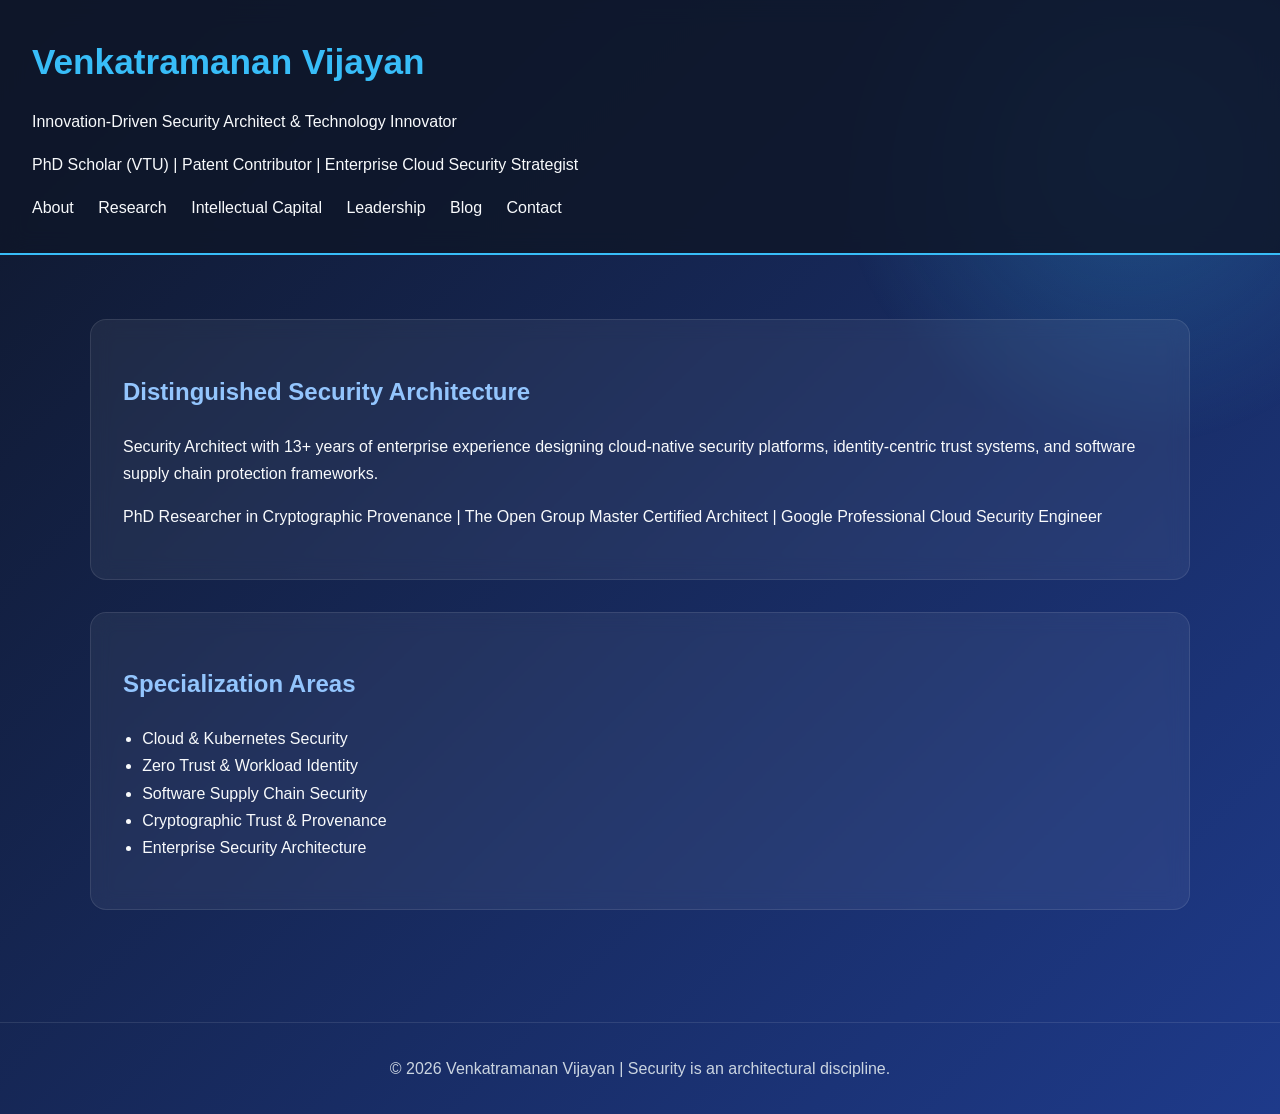
<file: index.html>
<!DOCTYPE html>
<html>
<head>
    <title>Venkatramanan Vijayan | Distinguished Security Architect</title>
    <link rel="stylesheet" href="assets/style.css">
</head>
<body>

<header>
    <h1>Venkatramanan Vijayan</h1>
    <p>Innovation-Driven Security Architect & Technology Innovator</p>
    <p>PhD Scholar (VTU) | Patent Contributor | Enterprise Cloud Security Strategist</p>

    <nav>
        <a href="about.html">About</a>
        <a href="research.html">Research</a>
        <a href="patents.html">Intellectual Capital</a>
        <a href="leadership.html">Leadership</a>
        <a href="blog.html">Blog</a>
        <a href="contact.html">Contact</a>
    </nav>
</header>

<section>

<div class="card">
    <h2>Distinguished Security Architecture</h2>
    <p>
        Security Architect with 13+ years of enterprise experience
        designing cloud-native security platforms, identity-centric
        trust systems, and software supply chain protection frameworks.
    </p>

    <p>
        PhD Researcher in Cryptographic Provenance |
        The Open Group Master Certified Architect |
        Google Professional Cloud Security Engineer
    </p>
</div>

<div class="card">
    <h2>Specialization Areas</h2>
    <ul>
        <li>Cloud & Kubernetes Security</li>
        <li>Zero Trust & Workload Identity</li>
        <li>Software Supply Chain Security</li>
        <li>Cryptographic Trust & Provenance</li>
        <li>Enterprise Security Architecture</li>
    </ul>
</div>

</section>

<footer>
    © 2026 Venkatramanan Vijayan | Security is an architectural discipline.
</footer>

</body>
</html>
</file>
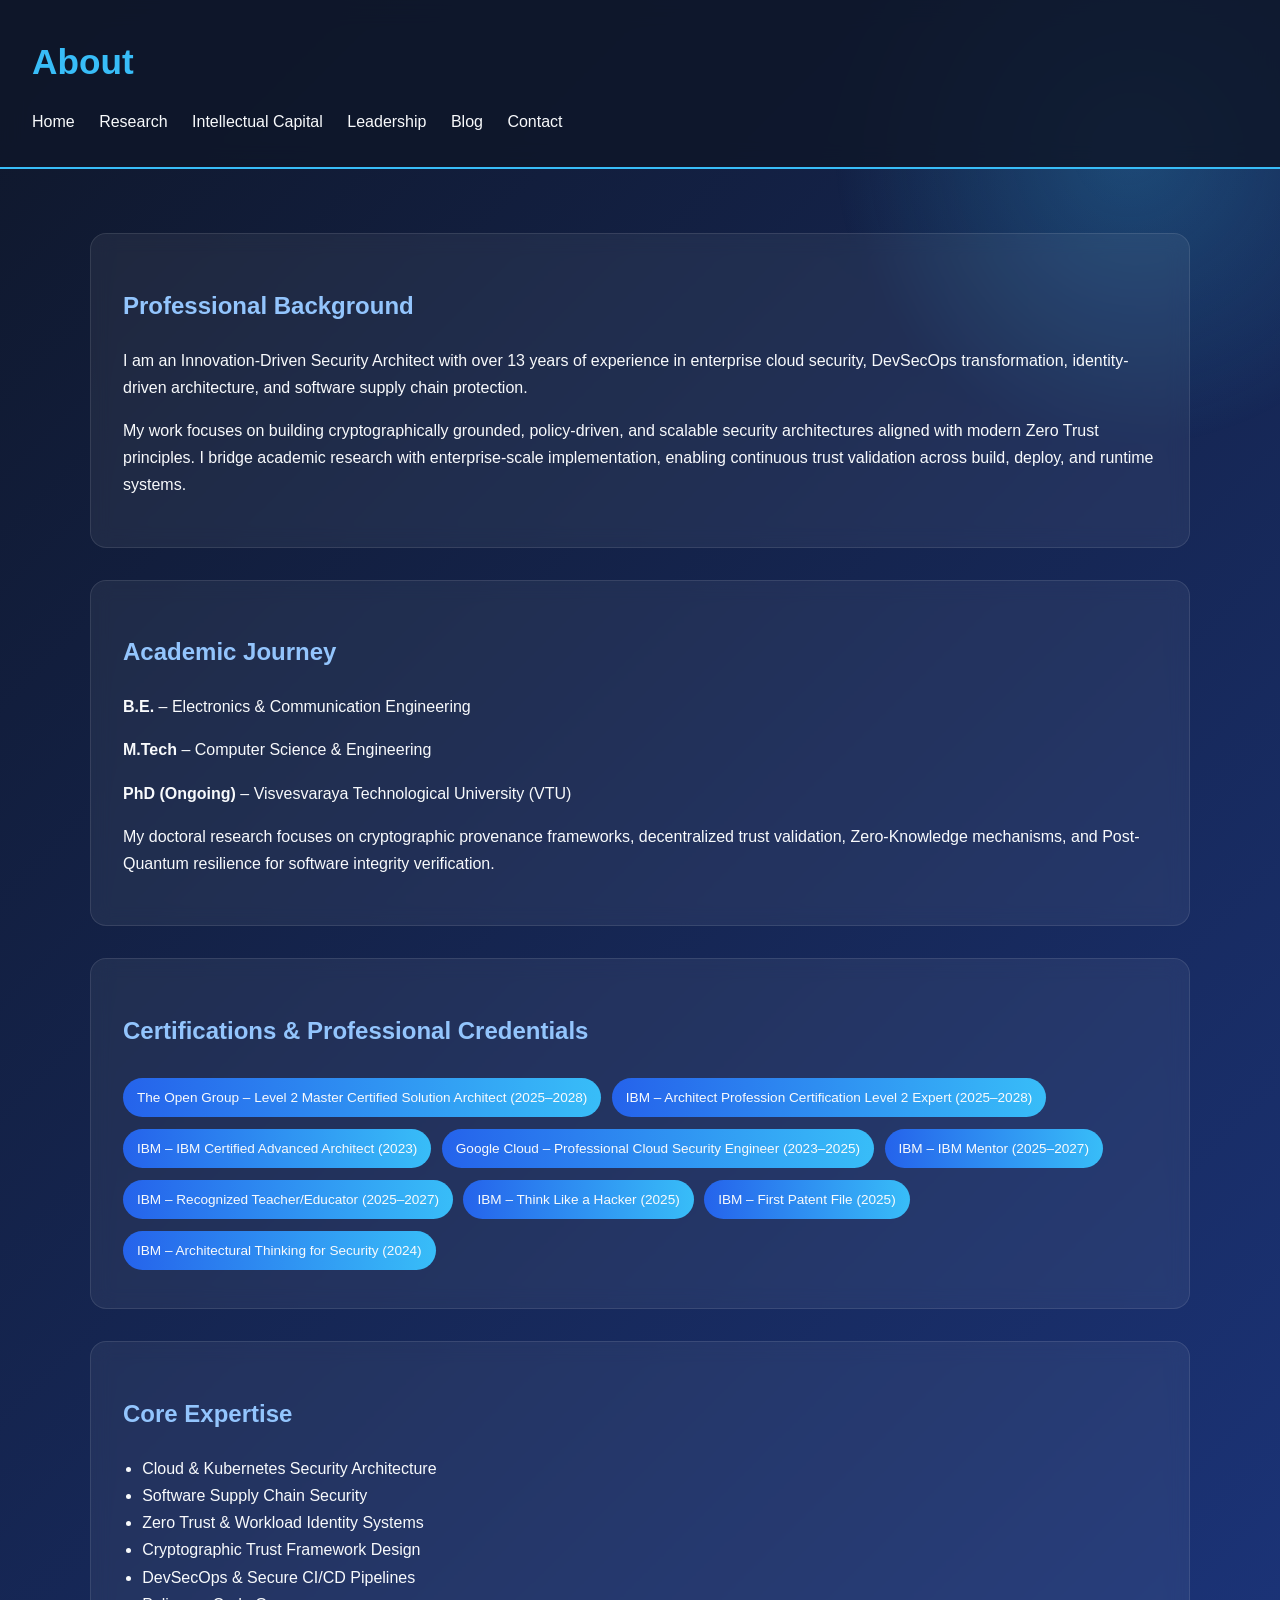
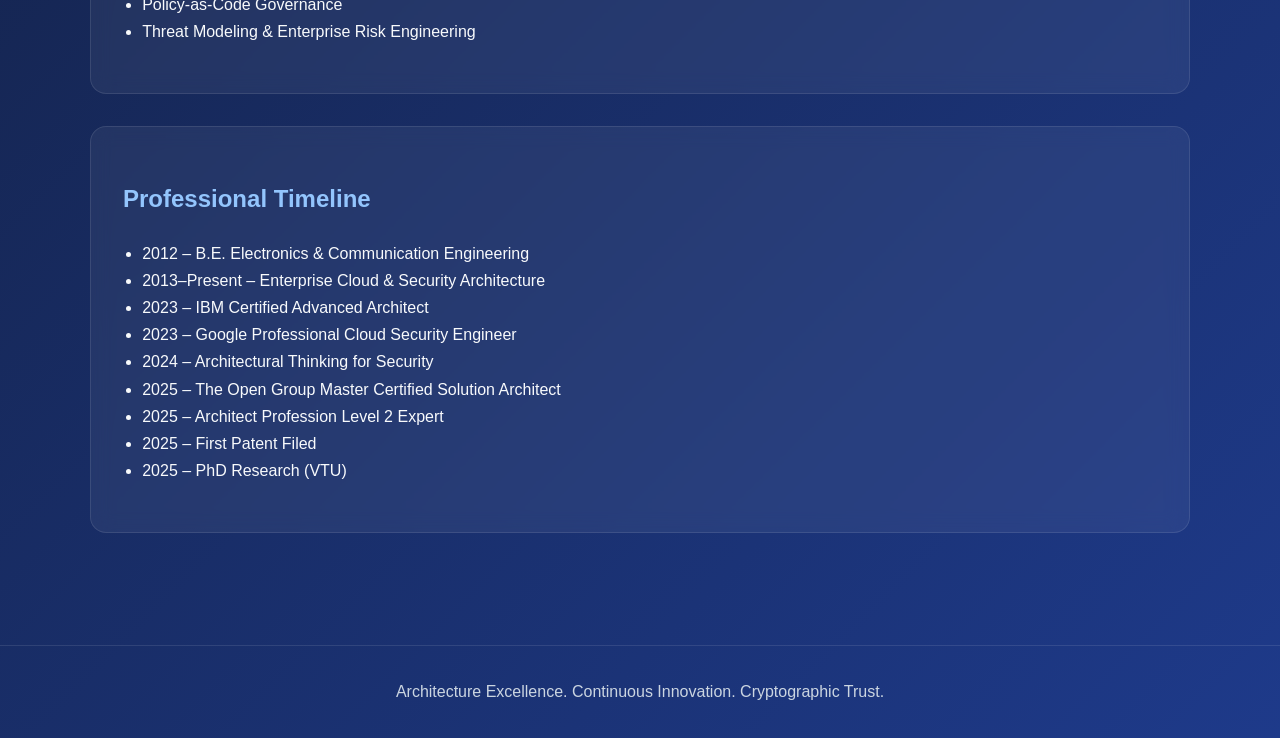
<file: about.html>
<!DOCTYPE html>
<html>
<head>
    <title>About | Venkatramanan Vijayan</title>
    <link rel="stylesheet" href="assets/style.css">
</head>
<body>

<header>
    <h1>About</h1>
    <nav>
        <a href="index.html">Home</a>
        <a href="research.html">Research</a>
        <a href="patents.html">Intellectual Capital</a>
        <a href="leadership.html">Leadership</a>
        <a href="blog.html">Blog</a>
        <a href="contact.html">Contact</a>
    </nav>
</header>

<section>

<div class="card">
    <h2>Professional Background</h2>
    <p>
        I am an Innovation-Driven Security Architect with over 13 years of experience
        in enterprise cloud security, DevSecOps transformation, identity-driven architecture,
        and software supply chain protection.
    </p>

    <p>
        My work focuses on building cryptographically grounded, policy-driven,
        and scalable security architectures aligned with modern Zero Trust principles.
        I bridge academic research with enterprise-scale implementation,
        enabling continuous trust validation across build, deploy, and runtime systems.
    </p>
</div>

<div class="card">
    <h2>Academic Journey</h2>
    <p><strong>B.E.</strong> – Electronics & Communication Engineering</p>
    <p><strong>M.Tech</strong> – Computer Science & Engineering</p>
    <p><strong>PhD (Ongoing)</strong> – Visvesvaraya Technological University (VTU)</p>

    <p>
        My doctoral research focuses on cryptographic provenance frameworks,
        decentralized trust validation, Zero-Knowledge mechanisms,
        and Post-Quantum resilience for software integrity verification.
    </p>
</div>

<div class="card">
    <h2>Certifications & Professional Credentials</h2>

    <div class="badge">The Open Group – Level 2 Master Certified Solution Architect (2025–2028)</div>
    <div class="badge">IBM – Architect Profession Certification Level 2 Expert (2025–2028)</div>
    <div class="badge">IBM – IBM Certified Advanced Architect (2023)</div>
    <div class="badge">Google Cloud – Professional Cloud Security Engineer (2023–2025)</div>
    <div class="badge">IBM – IBM Mentor (2025–2027)</div>
    <div class="badge">IBM – Recognized Teacher/Educator (2025–2027)</div>
    <div class="badge">IBM – Think Like a Hacker (2025)</div>
    <div class="badge">IBM – First Patent File (2025)</div>
    <div class="badge">IBM – Architectural Thinking for Security (2024)</div>

</div>

<div class="card">
    <h2>Core Expertise</h2>
    <ul>
        <li>Cloud & Kubernetes Security Architecture</li>
        <li>Software Supply Chain Security</li>
        <li>Zero Trust & Workload Identity Systems</li>
        <li>Cryptographic Trust Framework Design</li>
        <li>DevSecOps & Secure CI/CD Pipelines</li>
        <li>Policy-as-Code Governance</li>
        <li>Threat Modeling & Enterprise Risk Engineering</li>
    </ul>
</div>

<div class="card">
    <h2>Professional Timeline</h2>
    <ul>
        <li>2012 – B.E. Electronics & Communication Engineering</li>
        <li>2013–Present – Enterprise Cloud & Security Architecture</li>
        <li>2023 – IBM Certified Advanced Architect</li>
        <li>2023 – Google Professional Cloud Security Engineer</li>
        <li>2024 – Architectural Thinking for Security</li>
        <li>2025 – The Open Group Master Certified Solution Architect</li>
        <li>2025 – Architect Profession Level 2 Expert</li>
        <li>2025 – First Patent Filed</li>
        <li>2025 – PhD Research (VTU)</li>
    </ul>
</div>

</section>

<footer>
    Architecture Excellence. Continuous Innovation. Cryptographic Trust.
</footer>

</body>
</html>
</file>
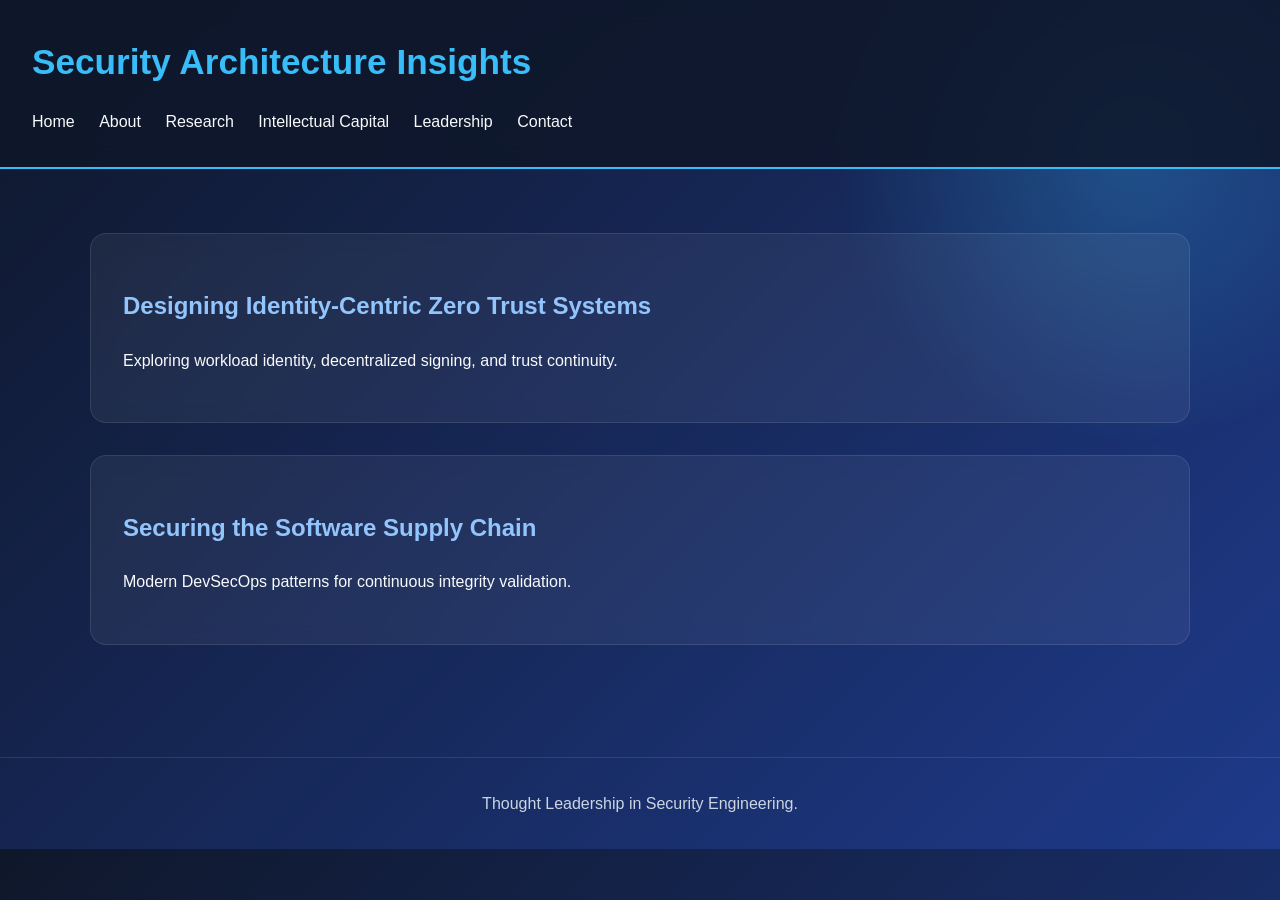
<file: blog.html>
<!DOCTYPE html>
<html>
<head>
    <title>Blog | Venkatramanan Vijayan</title>
    <link rel="stylesheet" href="assets/style.css">
</head>
<body>

<header>
    <h1>Security Architecture Insights</h1>
    <nav>
        <a href="index.html">Home</a>
        <a href="about.html">About</a>
        <a href="research.html">Research</a>
        <a href="patents.html">Intellectual Capital</a>
        <a href="leadership.html">Leadership</a>
        <a href="contact.html">Contact</a>
    </nav>
</header>

<section>

<div class="card">
    <h2>Designing Identity-Centric Zero Trust Systems</h2>
    <p>Exploring workload identity, decentralized signing, and trust continuity.</p>
</div>

<div class="card">
    <h2>Securing the Software Supply Chain</h2>
    <p>Modern DevSecOps patterns for continuous integrity validation.</p>
</div>

</section>

<footer>
    Thought Leadership in Security Engineering.
</footer>

</body>
</html>
</file>
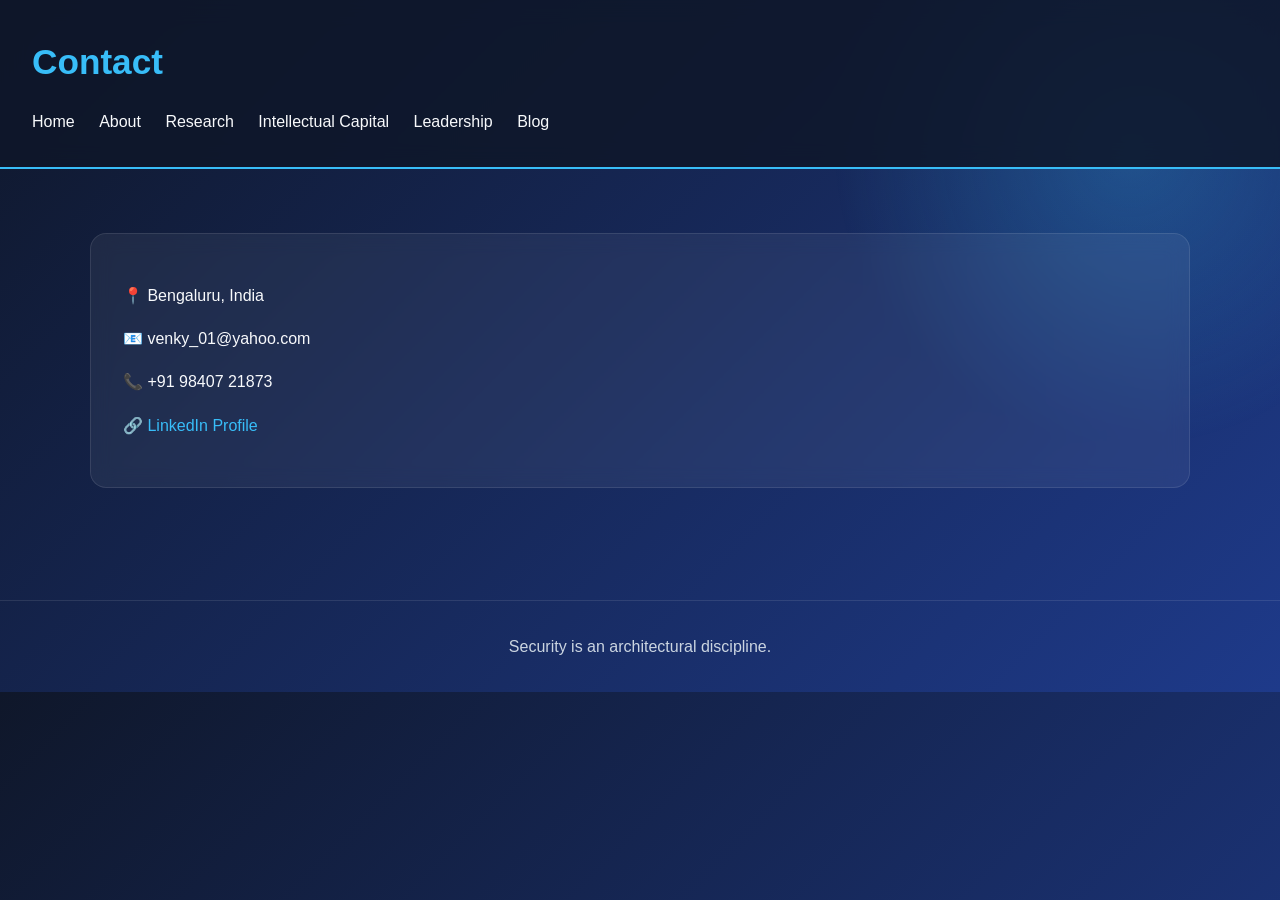
<file: contact.html>
<!DOCTYPE html>
<html>
<head>
    <title>Contact | Venkatramanan Vijayan</title>
    <link rel="stylesheet" href="assets/style.css">
</head>
<body>

<header>
    <h1>Contact</h1>
    <nav>
        <a href="index.html">Home</a>
        <a href="about.html">About</a>
        <a href="research.html">Research</a>
        <a href="patents.html">Intellectual Capital</a>
        <a href="leadership.html">Leadership</a>
        <a href="blog.html">Blog</a>
    </nav>
</header>

<section>

<div class="card">
    <p>📍 Bengaluru, India</p>
    <p>📧 venky_01@yahoo.com</p>
    <p>📞 +91 98407 21873</p>
    <p>
        🔗 <a href="https://www.linkedin.com/in/venky1805/" target="_blank">LinkedIn Profile</a>
    </p>
</div>

</section>

<footer>
    Security is an architectural discipline.
</footer>

</body>
</html>
</file>
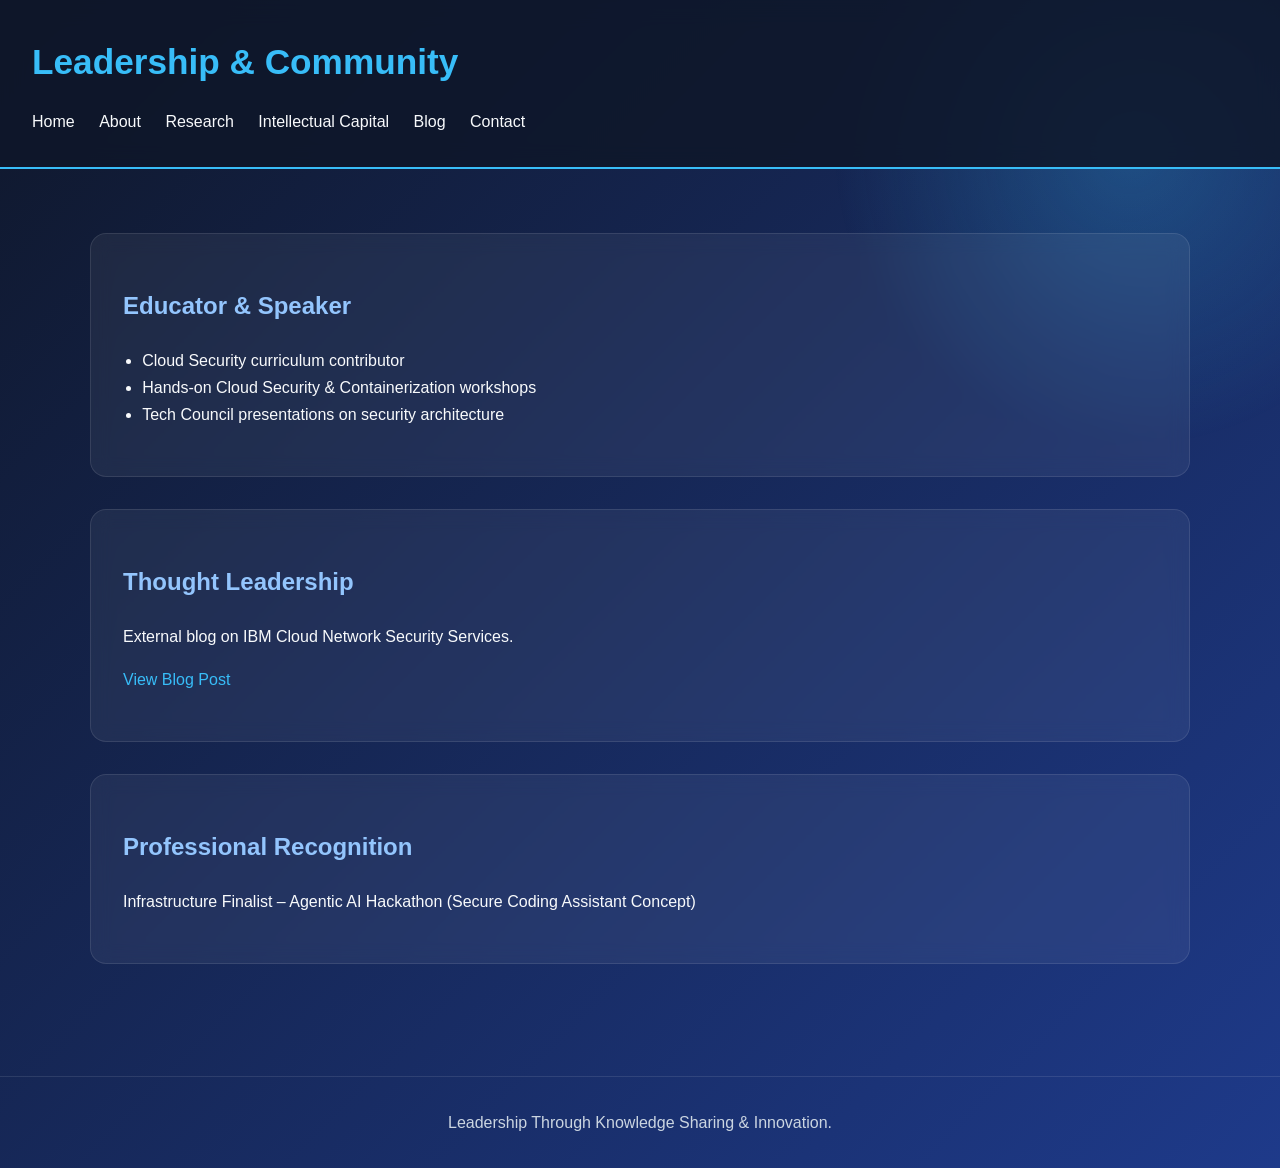
<file: leadership.html>
<!DOCTYPE html>
<html>
<head>
    <title>Leadership | Venkatramanan Vijayan</title>
    <link rel="stylesheet" href="assets/style.css">
</head>
<body>

<header>
    <h1>Leadership & Community</h1>
    <nav>
        <a href="index.html">Home</a>
        <a href="about.html">About</a>
        <a href="research.html">Research</a>
        <a href="patents.html">Intellectual Capital</a>
        <a href="blog.html">Blog</a>
        <a href="contact.html">Contact</a>
    </nav>
</header>

<section>

<div class="card">
    <h2>Educator & Speaker</h2>
    <ul>
        <li>Cloud Security curriculum contributor</li>
        <li>Hands-on Cloud Security & Containerization workshops</li>
        <li>Tech Council presentations on security architecture</li>
    </ul>
</div>

<div class="card">
    <h2>Thought Leadership</h2>
    <p>
        External blog on IBM Cloud Network Security Services.
    </p>
    <p>
        <a href="https://www.ibm.com/products/blog/fortressing-the-digital-frontier-a-comprehensive-look-at-ibm-cloud-network-security-services" target="_blank">
        View Blog Post
        </a>
    </p>
</div>

<div class="card">
    <h2>Professional Recognition</h2>
    <p>
        Infrastructure Finalist – Agentic AI Hackathon (Secure Coding Assistant Concept)
    </p>
</div>

</section>

<footer>
    Leadership Through Knowledge Sharing & Innovation.
</footer>

</body>
</html>
</file>
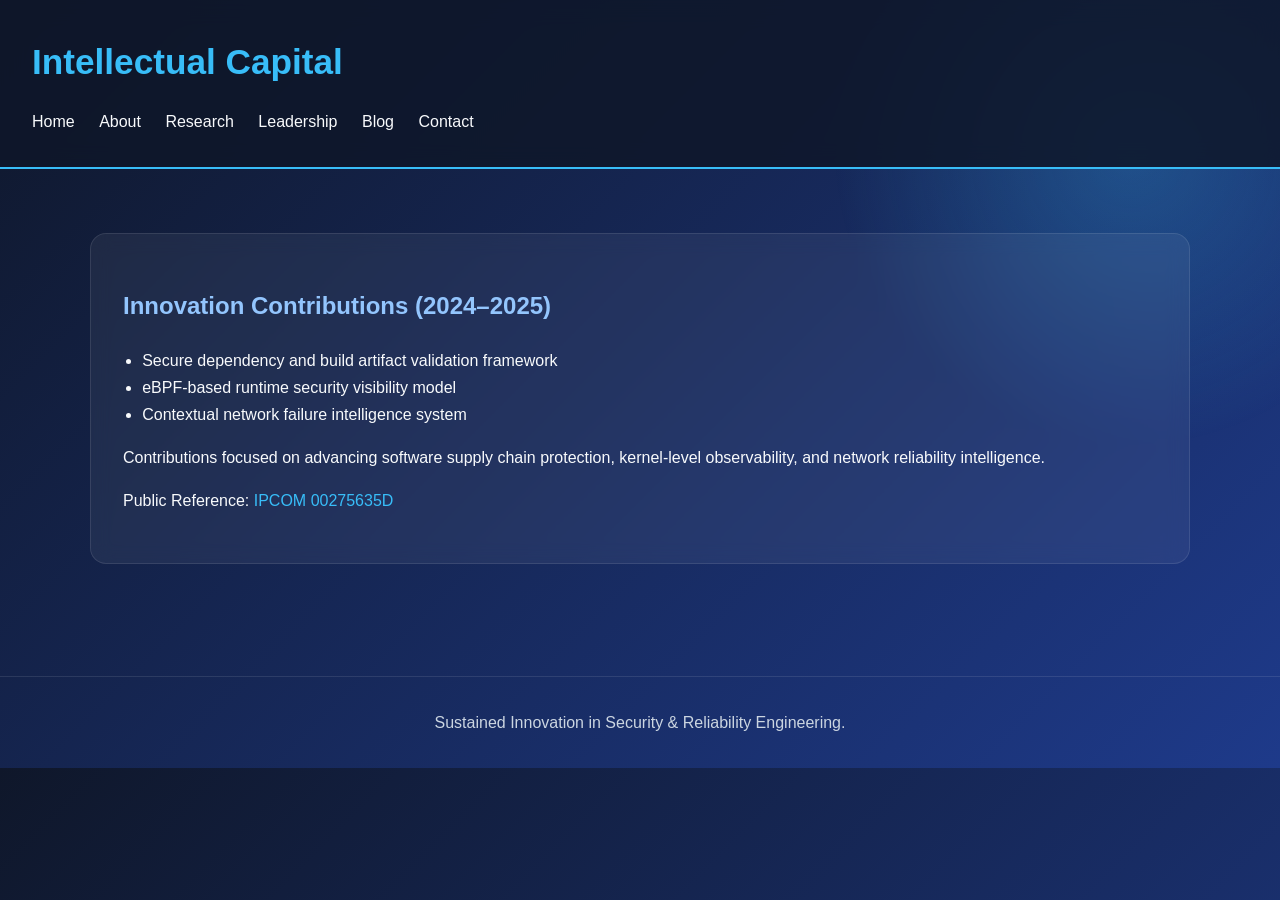
<file: patents.html>
<!DOCTYPE html>
<html>
<head>
    <title>Intellectual Capital | Venkatramanan Vijayan</title>
    <link rel="stylesheet" href="assets/style.css">
</head>
<body>

<header>
    <h1>Intellectual Capital</h1>
    <nav>
        <a href="index.html">Home</a>
        <a href="about.html">About</a>
        <a href="research.html">Research</a>
        <a href="leadership.html">Leadership</a>
        <a href="blog.html">Blog</a>
        <a href="contact.html">Contact</a>
    </nav>
</header>

<section>

<div class="card">
    <h2>Innovation Contributions (2024–2025)</h2>

    <ul>
        <li>Secure dependency and build artifact validation framework</li>
        <li>eBPF-based runtime security visibility model</li>
        <li>Contextual network failure intelligence system</li>
    </ul>

    <p>
        Contributions focused on advancing software supply chain protection,
        kernel-level observability, and network reliability intelligence.
    </p>

    <p>
        Public Reference: 
        <a href="https://priorart.ip.com/IPCOM/00275635D" target="_blank">IPCOM 00275635D</a>
    </p>
</div>

</section>

<footer>
    Sustained Innovation in Security & Reliability Engineering.
</footer>

</body>
</html>
</file>
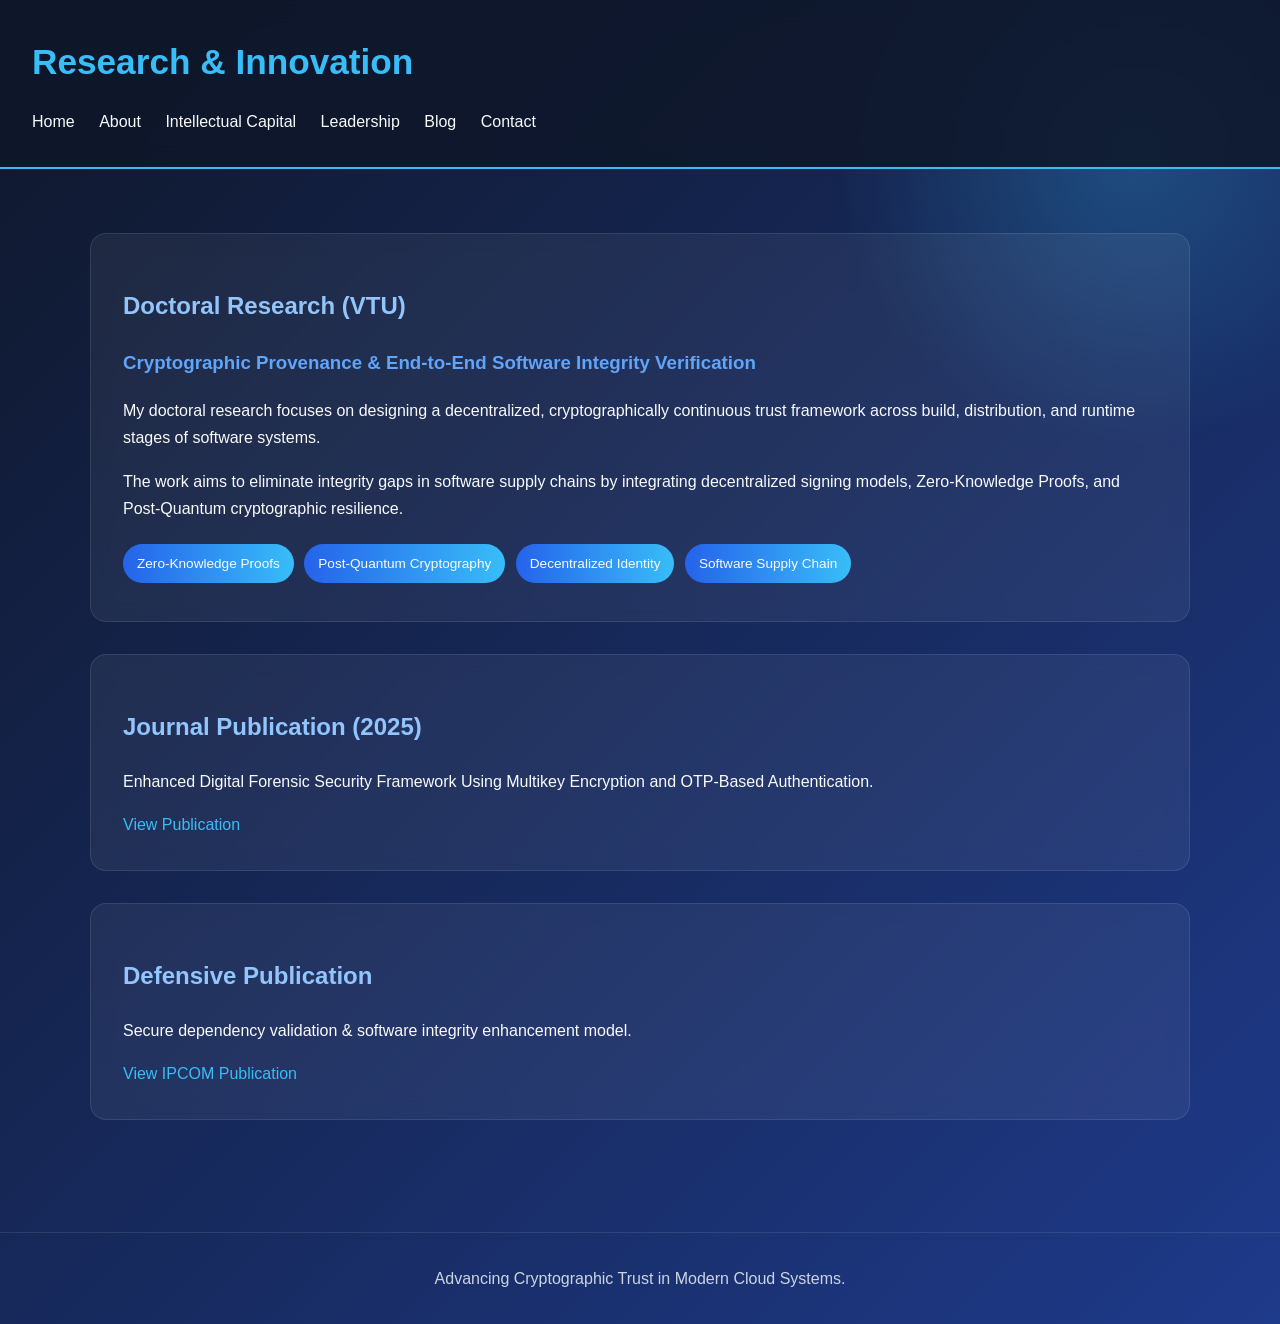
<file: research.html>
<!DOCTYPE html>
<html>
<head>
    <meta charset="UTF-8">
    <title>Research | Venkatramanan Vijayan</title>
    <meta name="viewport" content="width=device-width, initial-scale=1.0">
    <link rel="stylesheet" href="assets/style.css">
</head>
<body>

<header>
    <h1>Research & Innovation</h1>
    <nav>
        <a href="index.html">Home</a>
        <a href="about.html">About</a>
        <a href="patents.html">Intellectual Capital</a>
        <a href="leadership.html">Leadership</a>
        <a href="blog.html">Blog</a>
        <a href="contact.html">Contact</a>
    </nav>
</header>

<section>

<div class="card">
    <h2>Doctoral Research (VTU)</h2>
    <h3>Cryptographic Provenance & End-to-End Software Integrity Verification</h3>

    <p>
        My doctoral research focuses on designing a decentralized,
        cryptographically continuous trust framework across build,
        distribution, and runtime stages of software systems.
    </p>

    <p>
        The work aims to eliminate integrity gaps in software supply chains
        by integrating decentralized signing models, Zero-Knowledge Proofs,
        and Post-Quantum cryptographic resilience.
    </p>

    <div class="badge">Zero-Knowledge Proofs</div>
    <div class="badge">Post-Quantum Cryptography</div>
    <div class="badge">Decentralized Identity</div>
    <div class="badge">Software Supply Chain</div>
</div>

<div class="card">
    <h2>Journal Publication (2025)</h2>
    <p>
        Enhanced Digital Forensic Security Framework Using Multikey Encryption
        and OTP-Based Authentication.
    </p>

    <a href="https://ajaccm.com/journal/index.php/ajaccm/article/view/107/107" target="_blank">
        View Publication
    </a>
</div>

<div class="card">
    <h2>Defensive Publication</h2>
    <p>
        Secure dependency validation & software integrity enhancement model.
    </p>

    <a href="https://priorart.ip.com/IPCOM/00275635D" target="_blank">
        View IPCOM Publication
    </a>
</div>

</section>

<footer>
    Advancing Cryptographic Trust in Modern Cloud Systems.
</footer>

</body>
</html>
</file>
<file: assets/style.css>
/* Global */
body {
    margin: 0;
    font-family: 'Segoe UI', Arial, sans-serif;
    background: linear-gradient(135deg, #0f172a, #1e3a8a);
    color: #f8fafc;
    line-height: 1.7;
    scroll-behavior: smooth;
}

/* Soft floating glow */
body::before {
    content: "";
    position: fixed;
    width: 600px;
    height: 600px;
    background: radial-gradient(circle, rgba(56,189,248,0.25), transparent 70%);
    top: -150px;
    right: -150px;
    z-index: -1;
    animation: floatGlow 10s ease-in-out infinite alternate;
}

@keyframes floatGlow {
    from { transform: translateY(0px); }
    to { transform: translateY(40px); }
}

/* Header */
header {
    background: rgba(15, 23, 42, 0.85);
    backdrop-filter: blur(12px);
    padding: 2rem;
    border-bottom: 2px solid #38bdf8;
    position: sticky;
    top: 0;
    z-index: 1000;
}

/* Headings */
h1 {
    margin: 0;
    font-size: 2.2rem;
    color: #38bdf8;
}

h2 {
    color: #93c5fd;
}

h3 {
    color: #60a5fa;
}

/* Navigation */
nav {
    margin-top: 1rem;
}

nav a {
    margin-right: 20px;
    color: #f8fafc;
    text-decoration: none;
    font-weight: 500;
    transition: 0.3s ease;
}

nav a:hover {
    color: #38bdf8;
    text-shadow: 0 0 10px rgba(56,189,248,0.6);
}

/* Layout */
section {
    padding: 2rem;
    margin: 2rem auto;
    max-width: 1100px;
}

/* Cards */
.card {
    background: rgba(255, 255, 255, 0.06);
    padding: 2rem;
    border-radius: 16px;
    margin-bottom: 2rem;
    border: 1px solid rgba(255,255,255,0.1);
    backdrop-filter: blur(10px);
    transition: 0.3s ease;
}

.card:hover {
    transform: translateY(-8px);
    box-shadow: 0 20px 40px rgba(56,189,248,0.25);
    border-color: #38bdf8;
}

/* Badges (Certifications) */
.badge {
    display: inline-block;
    background: linear-gradient(90deg, #2563eb, #38bdf8);
    padding: 8px 14px;
    border-radius: 30px;
    font-size: 0.85rem;
    margin: 6px 6px 6px 0;
    font-weight: 500;
    transition: 0.3s ease;
}

.badge:hover {
    transform: scale(1.05);
}

/* Lists */
ul {
    padding-left: 1.2rem;
}

/* Links */
a {
    color: #38bdf8;
    text-decoration: none;
}

a:hover {
    text-decoration: underline;
}

/* Footer */
footer {
    text-align: center;
    padding: 2rem;
    border-top: 1px solid rgba(255,255,255,0.1);
    margin-top: 3rem;
    color: #cbd5e1;
}
</file>
